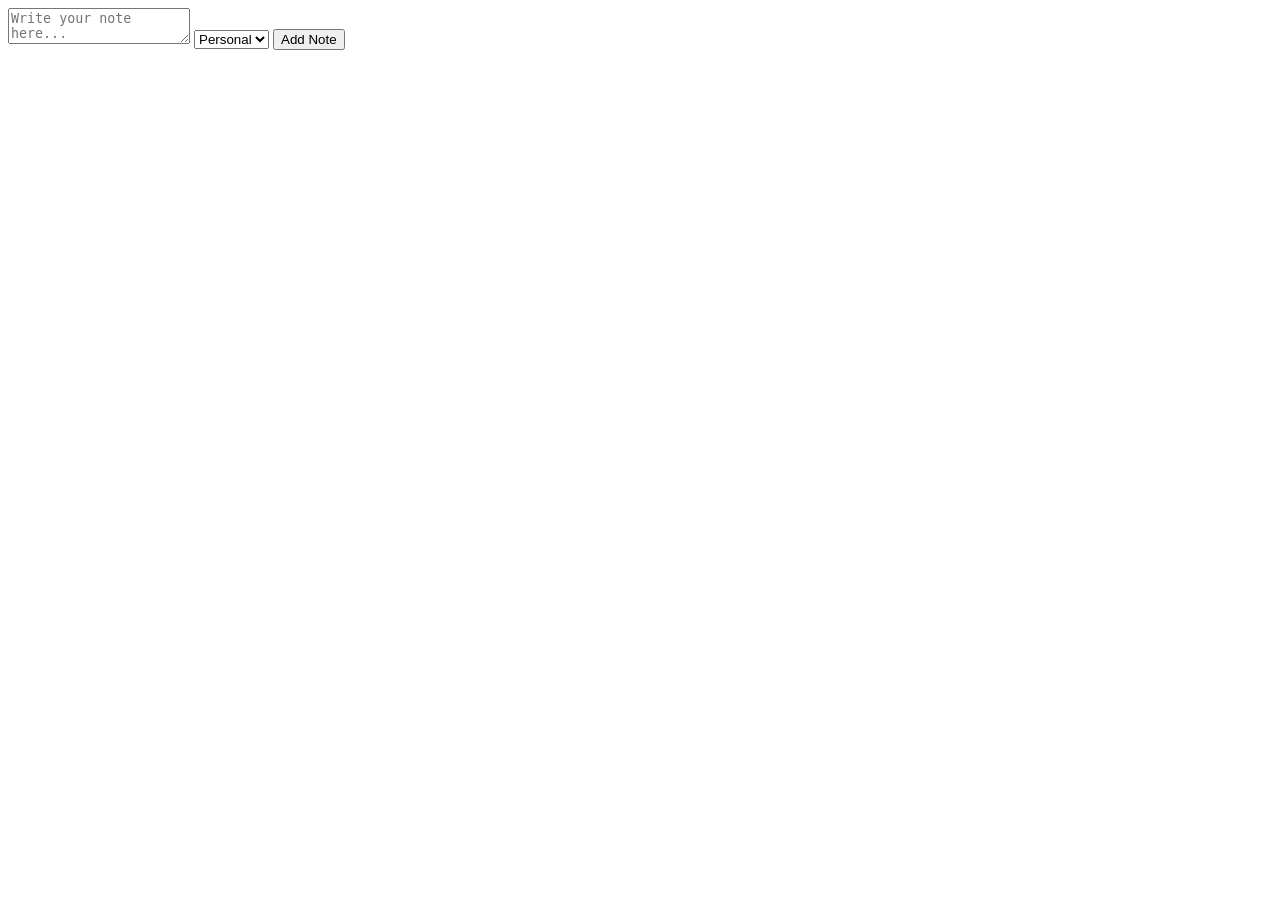
<file: index.html>
<!DOCTYPE html>
<html lang="en">
<head>
  <meta charset="UTF-8">
  <title>Notes App</title>
</head>
<body>
  <form id="note-form">
    <textarea id="note-text" placeholder="Write your note here..."></textarea>
    <select id="note-category">
      <option value="Personal">Personal</option>
      <option value="Work">Work</option>
      <option value="Ideas">Ideas</option>
    </select>
    <button type="submit">Add Note</button>
  </form>

  <!-- Error message container -->
  <div id="error-message" style="color: red; margin: 10px 0;"></div>

  <!-- Note count container -->
  <p id="note-count"></p>

  <div id="notes-container"></div>

  <script src="script.js"></script>
</body>
</html>
</file>
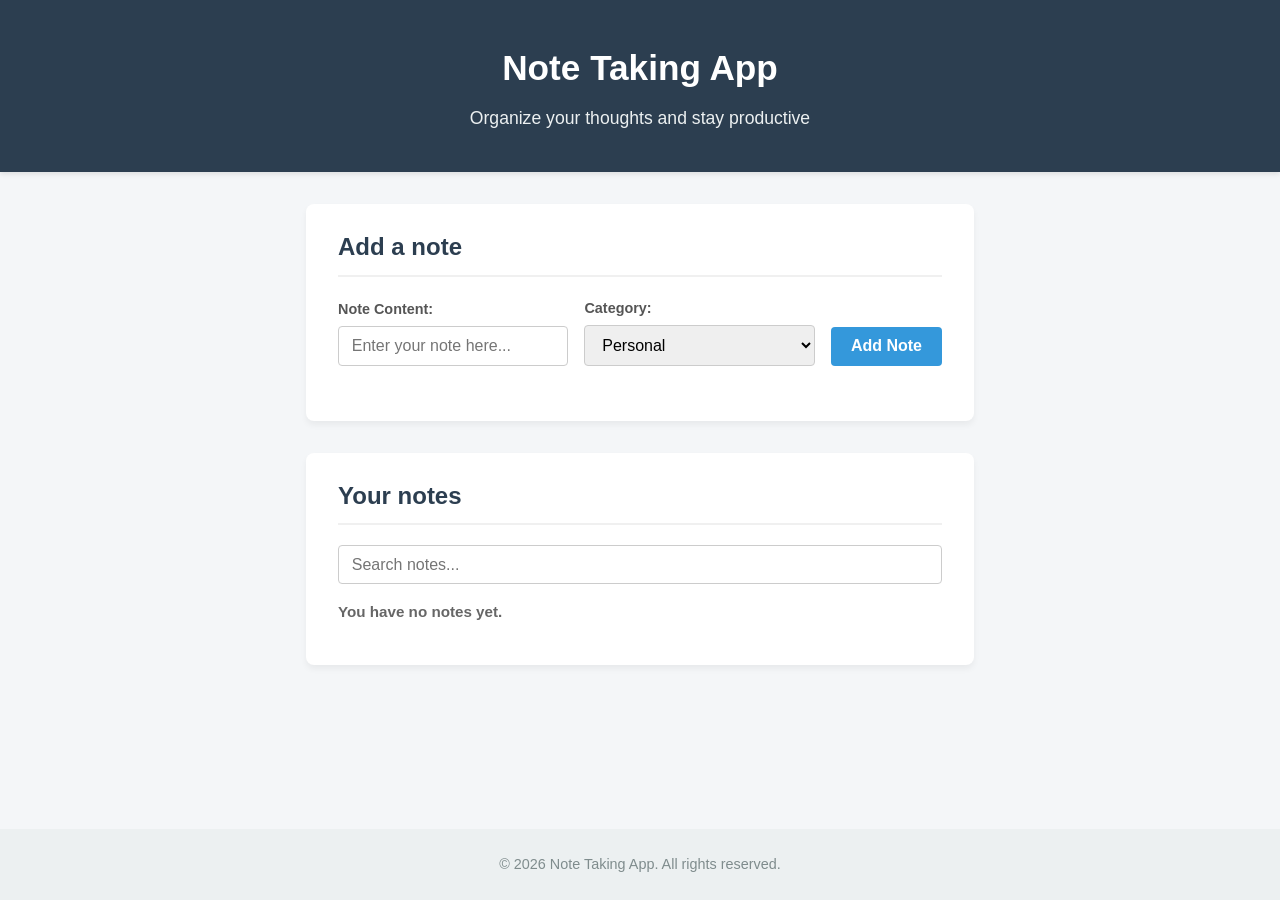
<file: gemini-code-1791388418618.html>
<!DOCTYPE html>
<html lang="en">
<head>
  <meta charset="UTF-8">
  <meta name="viewport" content="width=device-width, initial-scale=1.0">
  <title>Note Taking App</title>
  <link rel="stylesheet" href="style.css">
  <script src="script.js" defer></script>
</head>
<body>

  <header>
    <h1>Note Taking App</h1>
    <p>Organize your thoughts and stay productive</p>
  </header>

  <main>
    <section>
      <h2>Add a note</h2>
      <form id="note-form">
        <div>
          <label for="note-input">Note Content:</label>
          <input type="text" id="note-input" name="note-input" placeholder="Enter your note here..." required>
        </div>

        <div>
          <label for="note-category">Category:</label>
          <select id="note-category" name="note-category">
            <option value="Personal">Personal</option>
            <option value="Work">Work</option>
            <option value="Study">Study</option>
          </select>
        </div>

        <button type="submit">Add Note</button>
      </form>
      <p id="error-message"></p>
    </section>

    <section>
      <h2>Your notes</h2>
      <input type="text" id="search-input" placeholder="Search notes...">
      <p id="note-count">Total notes: 0</p>
      <ul id="notes-list"></ul>
    </section>
  </main>

  <footer>
    <p>&copy; 2026 Note Taking App. All rights reserved.</p>
  </footer>

</body>
</html>
</file>
<file: style.css>
/* 1. Reset & Global Box-Sizing */
*,
*::before,
*::after {
  box-sizing: border-box;
  margin: 0;
  padding: 0;
}

/* 2. Body Styles */
body {
  font-family: -apple-system, BlinkMacSystemFont, "Segoe UI", Roboto, Oxygen, Ubuntu, Cantarell, "Helvetica Neue", sans-serif;
  line-height: 1.6;
  background-color: #f4f6f8;
  color: #333333;
  display: flex;
  flex-direction: column;
  min-height: 100vh;
}

/* 3. Header Styles */
header {
  background-color: #2c3e50;
  color: #ffffff;
  text-align: center;
  padding: 2.5rem 1rem;
  box-shadow: 0 2px 5px rgba(0, 0, 0, 0.1);
}

header h1 {
  font-size: 2.2rem;
  margin-bottom: 0.5rem;
}

header p {
  font-size: 1.1rem;
  color: #ecf0f1;
}

/* 4. Main Content Area & Section Cards */
main {
  flex: 1;
  width: 100%;
  max-width: 700px;
  margin: 2rem auto;
  padding: 0 1rem;
}

section {
  background-color: #ffffff;
  border-radius: 8px;
  padding: 1.5rem 2rem;
  margin-bottom: 2rem;
  box-shadow: 0 4px 6px rgba(0, 0, 0, 0.05);
}

section h2 {
  font-size: 1.5rem;
  color: #2c3e50;
  margin-bottom: 1.25rem;
  border-bottom: 2px solid #f0f0f0;
  padding-bottom: 0.5rem;
}

/* 5. Form Styles (Flexbox Layout) */
#note-form {
  display: flex;
  flex-wrap: wrap;
  gap: 1rem;
  align-items: flex-end;
}

#note-form > div {
  display: flex;
  flex-direction: column;
  flex: 1 1 200px;
}

label {
  font-weight: 600;
  margin-bottom: 0.35rem;
  font-size: 0.9rem;
  color: #555555;
}

input[type="text"],
select {
  padding: 0.6rem 0.8rem;
  border: 1px solid #ccc;
  border-radius: 4px;
  font-size: 1rem;
  width: 100%;
  outline: none;
  transition: border-color 0.2s ease;
}

input[type="text"]:focus,
select:focus {
  border-color: #3498db;
}

/* 6. Buttons & Hover Styles */
button,
input[type="submit"] {
  background-color: #3498db;
  color: #ffffff;
  border: none;
  padding: 0.65rem 1.25rem;
  font-size: 1rem;
  font-weight: 600;
  border-radius: 4px;
  cursor: pointer;
  transition: background-color 0.2s ease, transform 0.1s ease;
}

button:hover,
input[type="submit"]:hover {
  background-color: #2980b9;
}

button:active,
input[type="submit"]:active {
  transform: scale(0.98);
}

/* 7. Validation Error Message */
#error-message {
  color: #e74c3c;
  font-size: 0.9rem;
  font-weight: 600;
  margin-top: 0.75rem;
  min-height: 1.2rem;
}

/* 8. Search & Count Controls */
#search-input {
  margin-bottom: 1rem;
}

#note-count {
  font-size: 0.95rem;
  color: #666666;
  margin-bottom: 1rem;
  font-weight: 600;
}

/* 9. Notes List & Note Card Styles */
#notes-list {
  list-style: none;
}

.note-card {
  padding: 1rem 1.25rem;
  border: 1px solid #e0e0e0;
  border-radius: 6px;
  margin-bottom: 1rem;
  background-color: #fafafa;
  display: flex;
  justify-content: space-between;
  align-items: center;
}

.note-card p {
  font-size: 1rem;
  color: #2c3e50;
  word-break: break-word;
}

/* 10. Category Specific Styles (Left Border Accent) */
.category-personal {
  border-left: 6px solid #008080; /* Teal */
}

.category-work {
  border-left: 6px solid #8b0000; /* Dark Red */
}

.category-study {
  border-left: 6px solid #0000ff; /* Blue */
}

/* 11. Footer Styles */
footer {
  text-align: center;
  padding: 1.5rem;
  background-color: #ecf0f1;
  color: #7f8c8d;
  font-size: 0.9rem;
  margin-top: auto;
}

/* 12. Media Query for Small Screens */
@media (max-width: 600px) {
  #note-form {
    flex-direction: column;
    align-items: stretch;
  }

  #note-form > div {
    flex: 1 1 100%;
  }

  button,
  input[type="submit"] {
    width: 100%;
  }

  section {
    padding: 1.25rem 1rem;
  }
}
</file>
